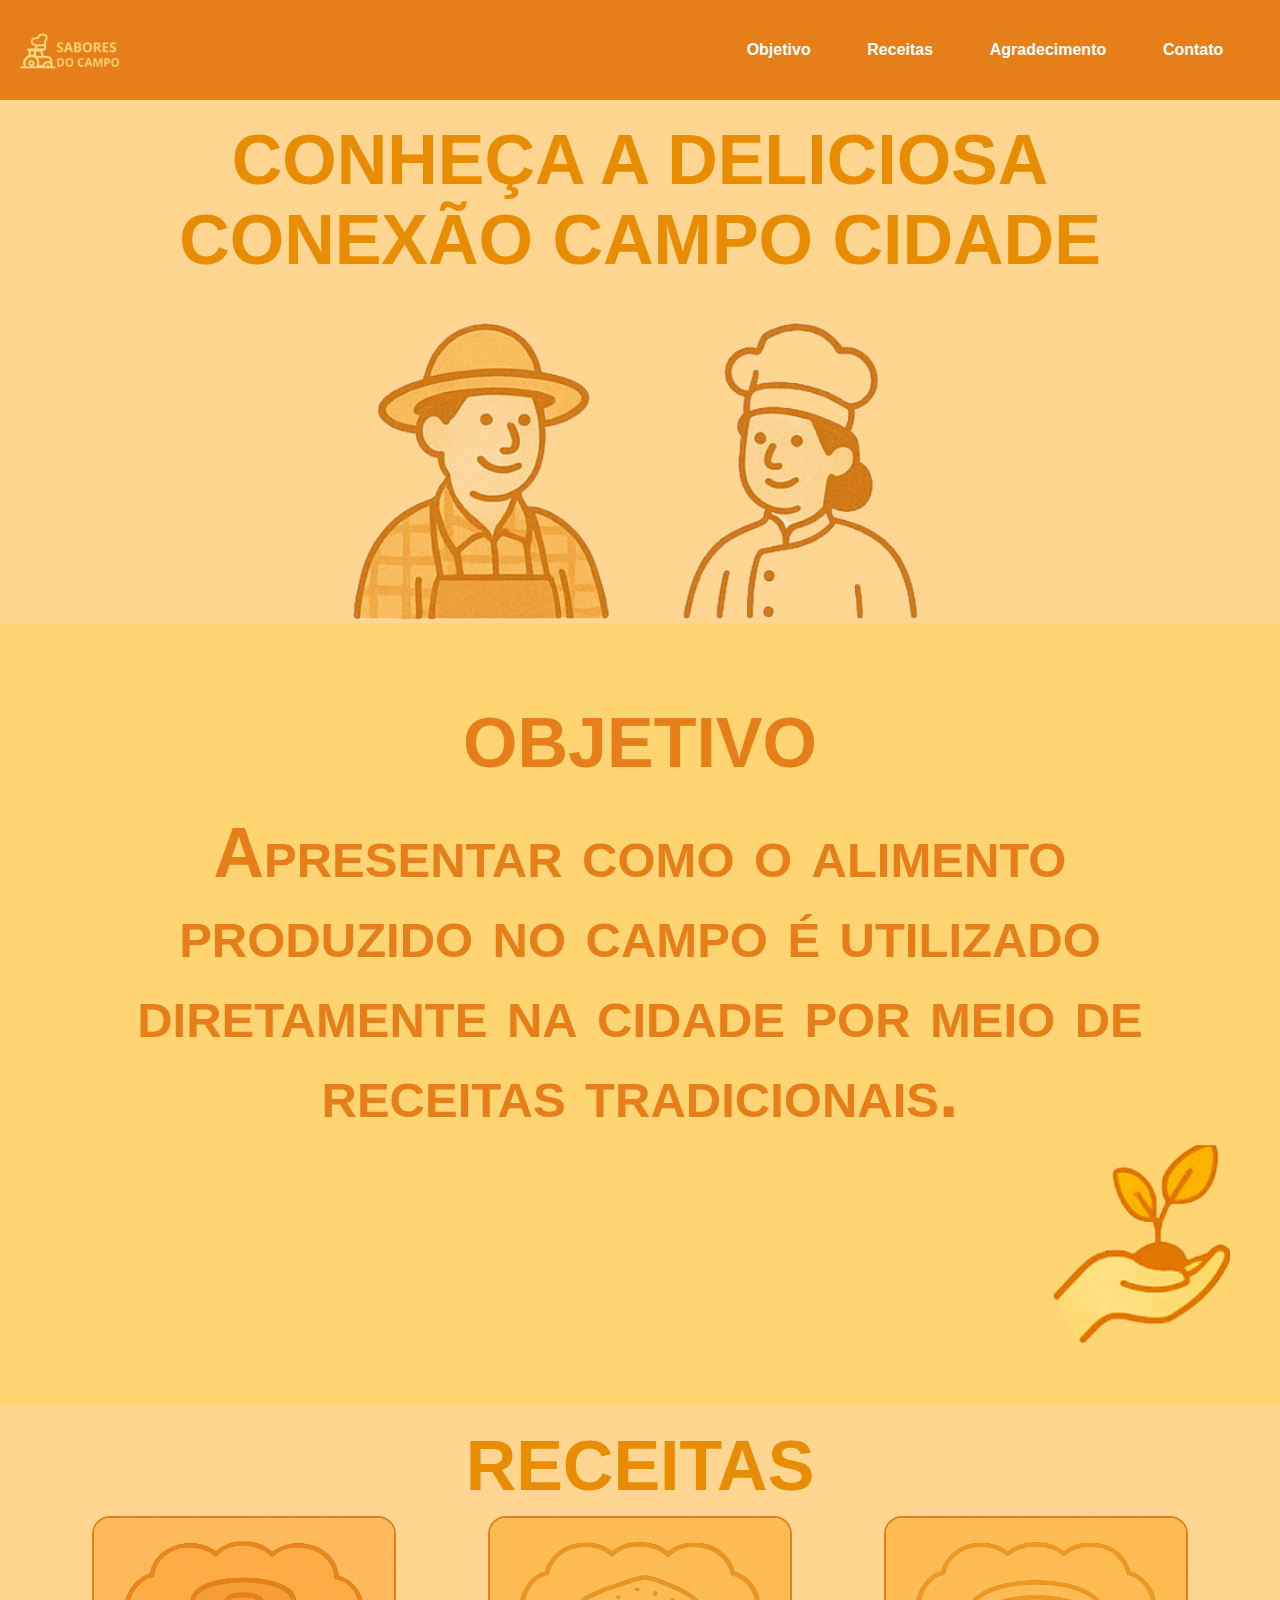
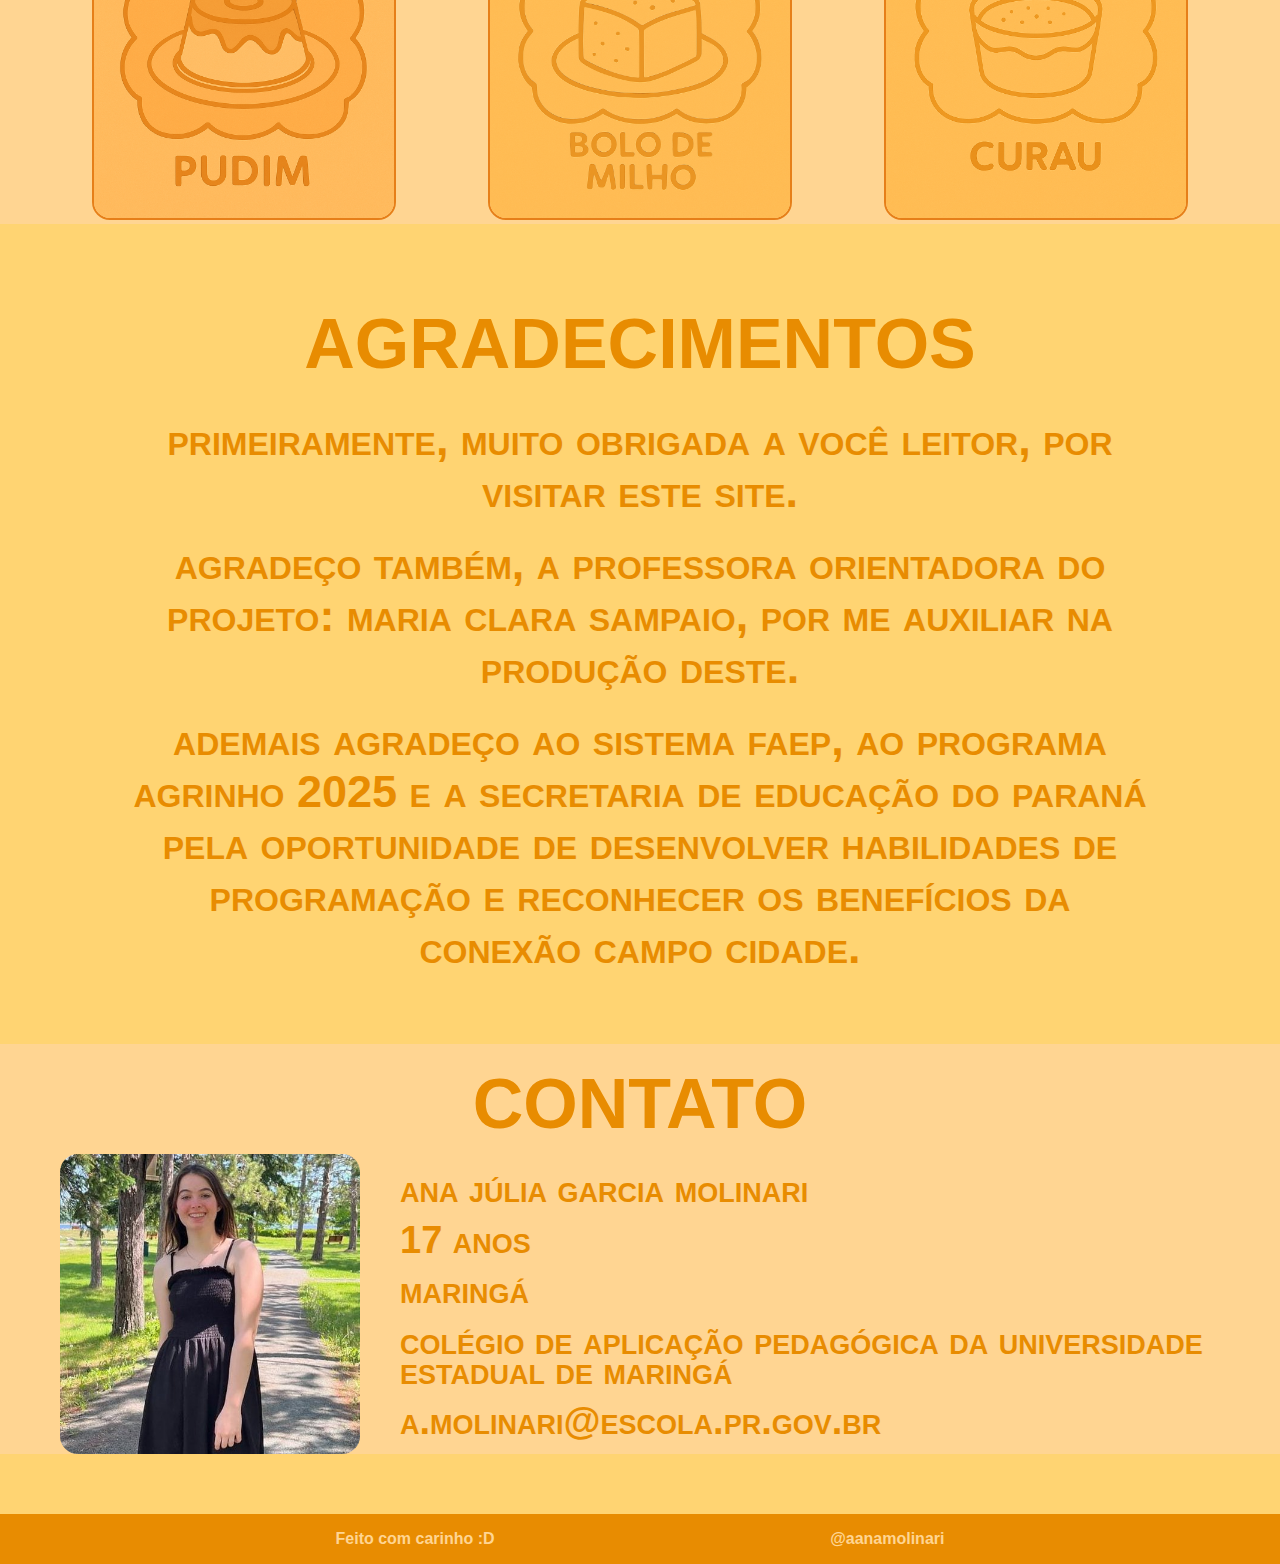
<file: index.html>
<!DOCTYPE html>
<html lang="pt-br">

<head>
    <meta charset="UTF-8">
    <meta name="viewport" content="width=device-width, initial-scale=1.0, user-scalable=no">
    <title>Sabores do campo</title>
    <link rel="stylesheet" href="./main.css">
    <link rel="stylesheet" href="./headerStyle.css">
    <link rel="stylesheet" href="./mobile.css">
</head>

<body>
    <header>
        <img class="logo" src="./logo.png" alt="">
        <div class="nav">

            <ul class="lista">
                <!-- <li><a href="#inicio">Início</a></li> -->
                <li><a href="#objetivo">Objetivo</a></li>
                <li><a href="#receitas">Receitas</a></li>
                <li><a href="#agradecimento">Agradecimento</a></li>
                <li><a href="#contato">Contato</a></li>
            </ul>
        </div>
    </header>


    <main>
        <!-- INICIO -->
        <section id="inicio" class="inicio">
            <div class="text">
                <p>CONHEÇA A DELICIOSA CONEXÃO CAMPO CIDADE</p>
            </div>
            <img src="./inicioBG.png" alt="imagem ilustrativa">

        </section>
        <!-- -------------------------------- -->

        <!-- OBJETIVO -->
        <section id="objetivo" class="objetivo">
            <div class="text">
                <p>OBJETIVO</p>
            </div>
            <div class="text small-text">
                <p>Apresentar como o alimento produzido no campo é utilizado diretamente na cidade por meio de receitas tradicionais.</p>
            </div>
            <img src="./objetivoBG.png" alt="imagem ilustrativa">

        </section>
        <!-- -------------------------------- -->

        <!-- RECEITAS -->
        <section id="receitas" class="receitas">
            <div class="text">
                <p>RECEITAS</p>
            </div>

            <div class="card">
                <a href="pudim.html"><img src="./receita-pudim.png" alt="icone de um pudim"></a>
                <a href="boloMilho.html"><img src="./receita-boloDeMilho.png" alt="icone de um pudim"></a>
                <a href="curau.html"><img src="./receita-curau.png" alt="icone de um pudim"></a>
                
            </div>

        </section>
        <!-- -------------------------------- -->

        <!-- AGRADECIMENTOS -->
        <section id="agradecimento" class="agradecimento">
            <div class="text">
                <p>AGRADECIMENTOS</p>
            </div>

            <div class="text small-text">
                <p>primeiramente, muito obrigada a você leitor, por visitar este site.</p>
                <p>agradeço também, a professora orientadora do projeto: maria clara sampaio, por me auxiliar na produção deste.</p>
                <p>ademais agradeço ao sistema faep, ao programa agrinho 2025 e a secretaria de educação do paraná pela oportunidade de desenvolver habilidades de programação e reconhecer os benefícios da conexão campo cidade.</p>
            </div>


        </section>
        <!-- -------------------------------- -->

        <!-- CONTATO -->
        <section id="contato" class="contato">
            <div class="text">
                <p>CONTATO</p>
            </div>

            <div class="conteudo">
            
                <img src="./autora.png" alt="foto da autora">
                <div class="text small-text">
                    <p>ana júlia garcia molinari</p>
                    <p>17 anos</p>
                    <p>maringá</p>
                    <p>colégio de aplicação pedagógica da universidade estadual de maringá</p>
                    <p id="email">a.molinari@escola.pr.gov.br</p>
                    
                </div>

            </div>


        </section>
        <!-- -------------------------------- -->

        <footer class="footer">
            <p>Feito com carinho :D</p>
            <p>@aanamolinari</p>
        </footer>


    </main>
    



</body>

</html>
</file>
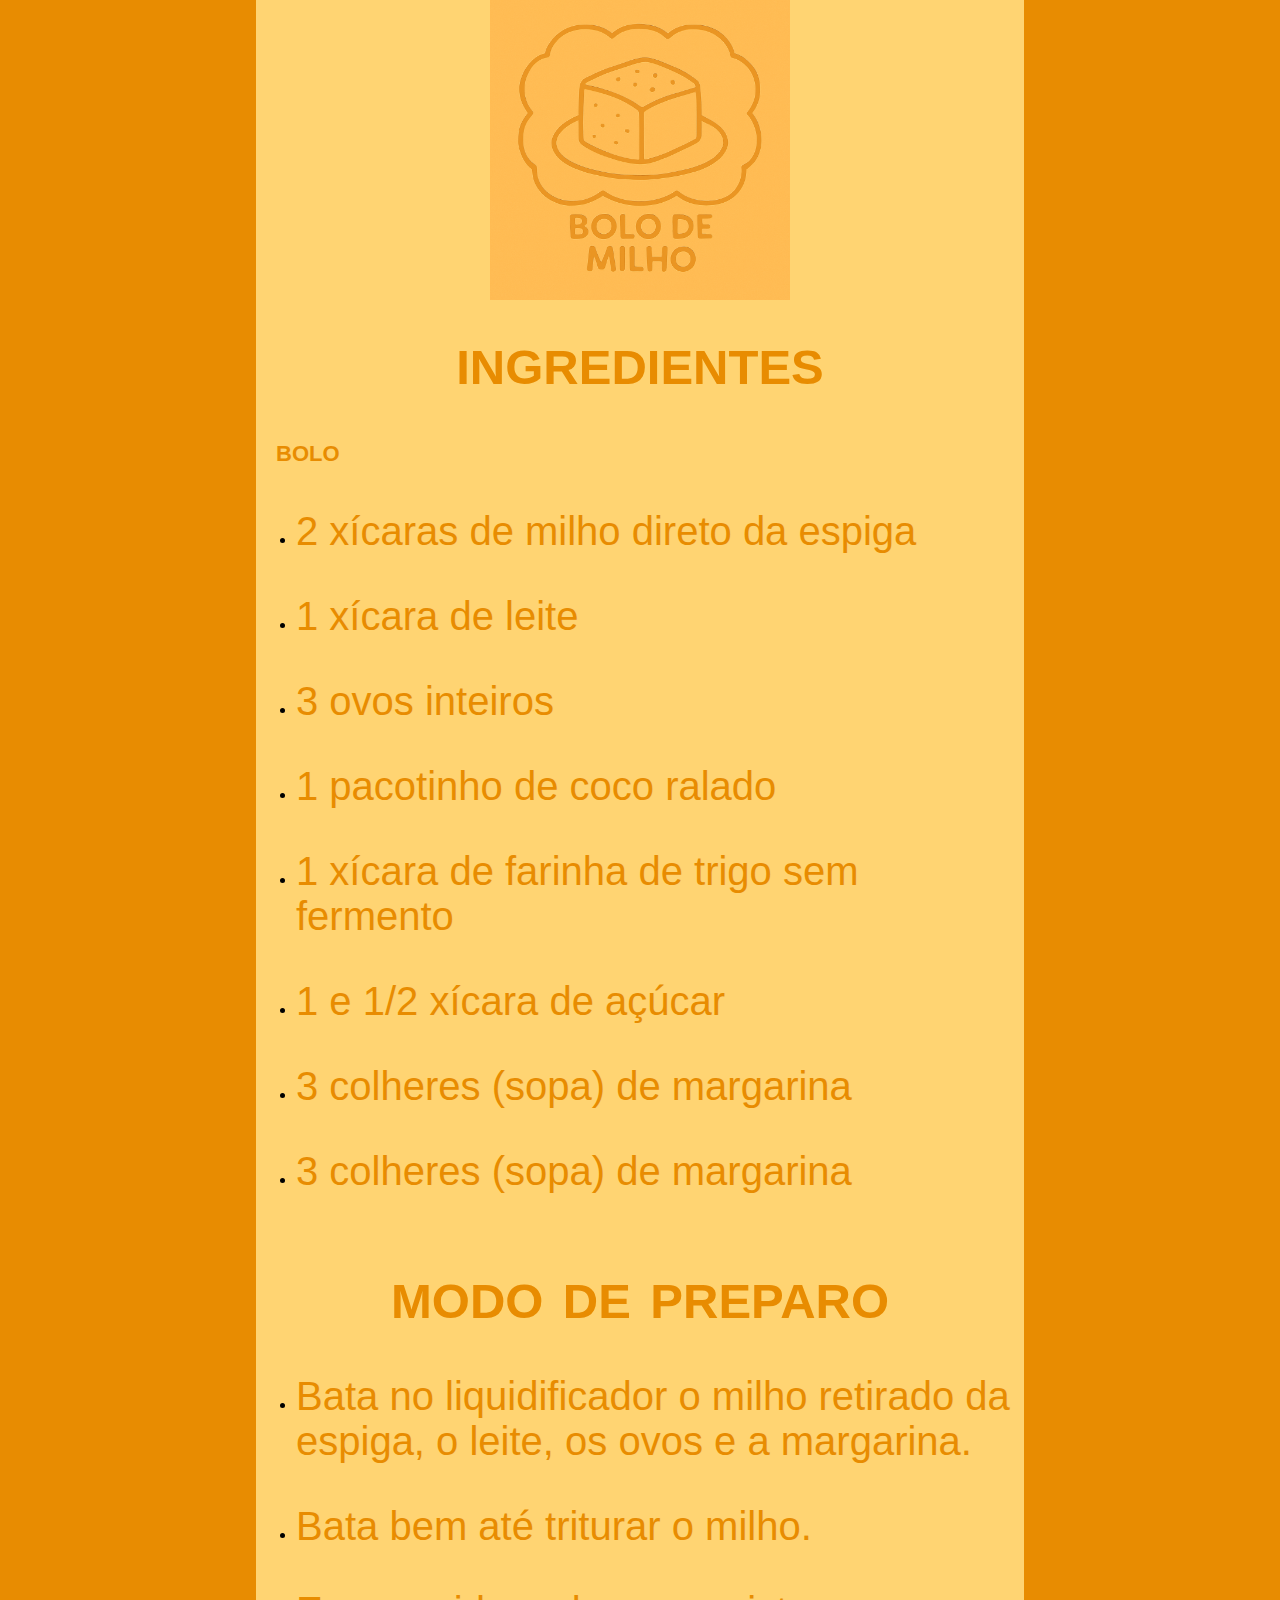
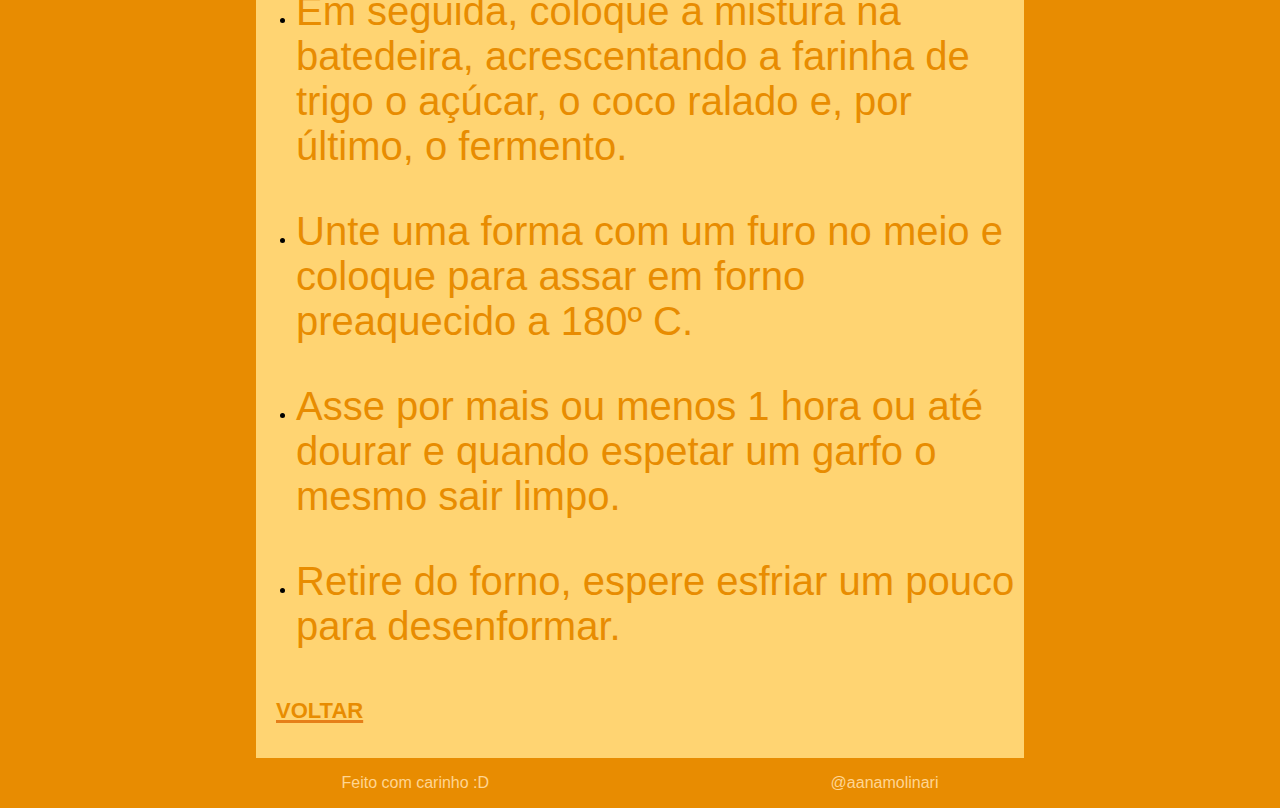
<file: boloMilho.html>
<!DOCTYPE html>
<html lang="pt-br">
<head>
    <meta charset="UTF-8">
    <meta name="viewport" content="width=device-width, initial-scale=1.0, user-scalable=no">
    <title>Bolo de milho</title>
    <link rel="stylesheet" href="./receitas.css">
    <link rel="stylesheet" href="./receitasMobile.css">
</head>
<body>
    <main>
        <div class="icone">
            <img src="./receita-boloDeMilho.png" alt="icone de um bolo de milho">
        </div>

        <div class="ingredientes">
            <p class="title">ingredientes</p>
            <p class="small-text">bolo</p>

            <ul>
                <li><p>2 xícaras de milho direto da espiga</p></li>
                <li><p>1 xícara de leite</p></li>
                <li><p>3 ovos inteiros</p></li>
                <li><p>1 pacotinho de coco ralado</p></li>
                <li><p>1 xícara de farinha de trigo sem fermento</p></li>
                <li><p>1 e 1/2 xícara de açúcar</p></li>
                <li><p>3 colheres (sopa) de margarina</p></li>
                <li><p>3 colheres (sopa) de margarina</p></li>
            </ul>

        </div>

        <div class="ingredientes">
            <p class="title">modo de preparo</p>


            <ul>
                <li><p>Bata no liquidificador o milho retirado da espiga, o leite, os ovos e a margarina.</p></li>
                <li><p>Bata bem até triturar o milho.</p></li>
                <li><p>Em seguida, coloque a mistura na batedeira, acrescentando a farinha de trigo o açúcar, o coco ralado e, por último, o fermento.</p></li>
                <li><p>Unte uma forma com um furo no meio e coloque para assar em forno preaquecido a 180º C.</p></li>
                <li><p>Asse por mais ou menos 1 hora ou até dourar e quando espetar um garfo o mesmo sair limpo.</p></li>
                <li><p>Retire do forno, espere esfriar um pouco para desenformar.</p></li>
            </ul>


            <a href="index.html#receitas"><p class="small-text">voltar</p></a>
        </div>




    </main>
    <footer class="footer">
            <p>Feito com carinho :D</p>
            <p>@aanamolinari</p>
    </footer>
    
</body>
</html>
</file>
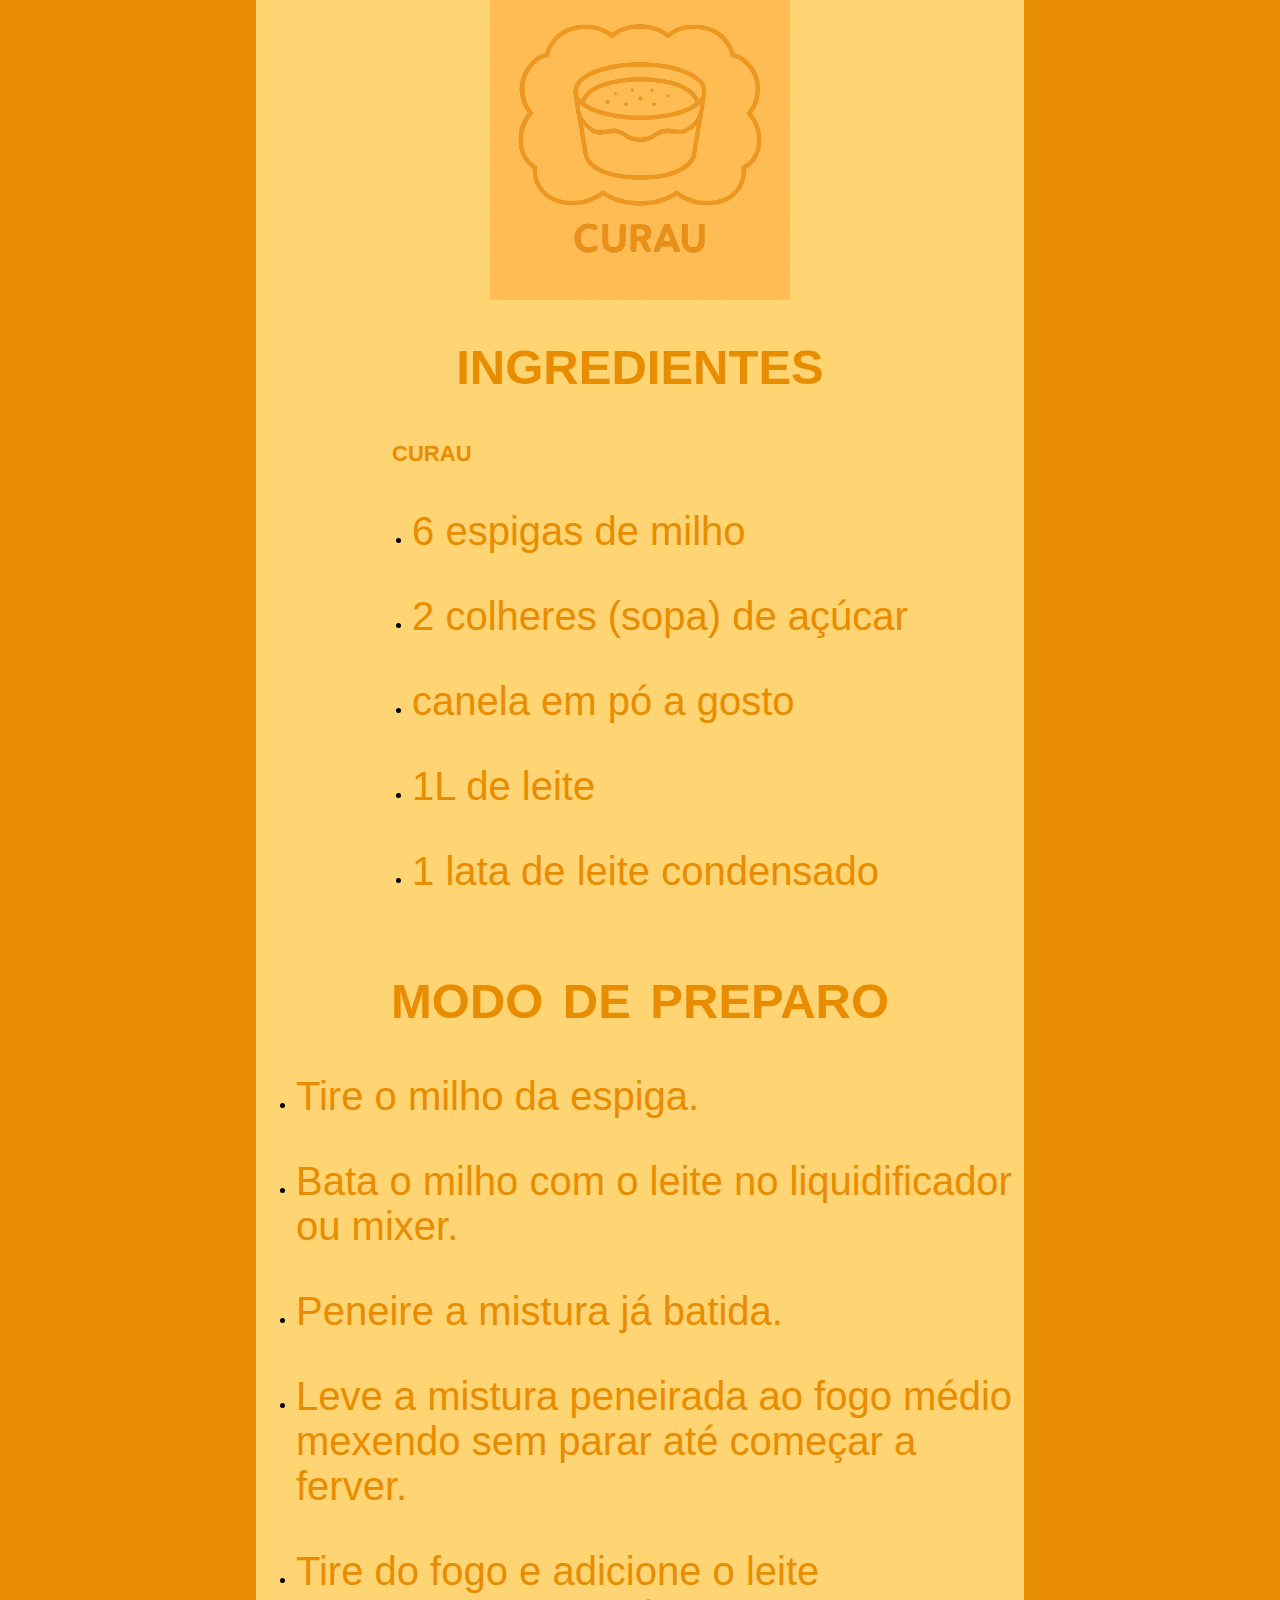
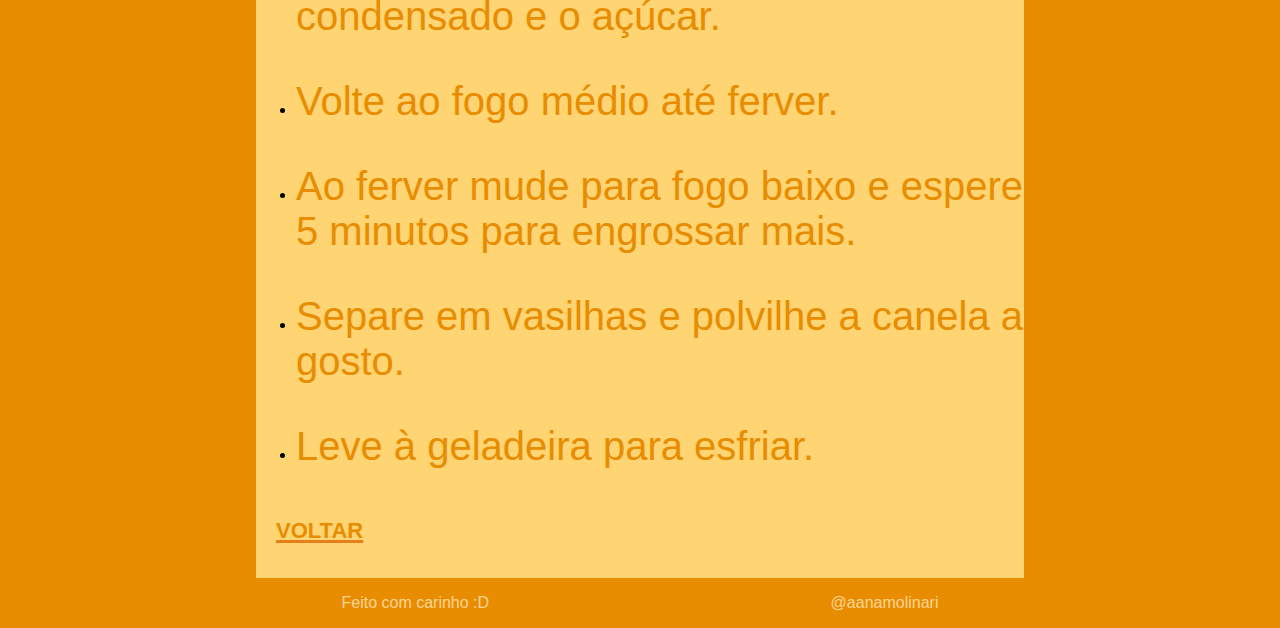
<file: curau.html>
<!DOCTYPE html>
<html lang="pt-br">
<head>
    <meta charset="UTF-8">
    <meta name="viewport" content="width=device-width, initial-scale=1.0, user-scalable=no">
    <title>Curau</title>
    <link rel="stylesheet" href="./receitas.css">
    <link rel="stylesheet" href="./receitasMobile.css">
</head>
<body>
    <main>
        <div class="icone">
            <img src="./receita-curau.png" alt="icone de um curau">
        </div>

        <div class="ingredientes">
            <p class="title">ingredientes</p>
            <p class="small-text">curau</p>

            <ul>
                <li><p>6 espigas de milho</p></li>
                <li><p>2 colheres (sopa) de açúcar</p></li>
                <li><p>canela em pó a gosto</p></li>
                <li><p>1L de leite</p></li>
                <li><p>1 lata de leite condensado</p></li>

            </ul>


        </div>

        <div class="ingredientes">
            <p class="title">modo de preparo</p>

            <ul>
                <li><p>Tire o milho da espiga.</p></li>
                <li><p>Bata o milho com o leite no liquidificador ou mixer.</p></li>
                <li><p>Peneire a mistura já batida.</p></li>
                <li><p>Leve a mistura peneirada ao fogo médio mexendo sem parar até começar a ferver.</p></li>
                <li><p>Tire do fogo e adicione o leite condensado e o açúcar.</p></li>
                <li><p>Volte ao fogo médio até ferver.</p></li>
                <li><p>Ao ferver mude para fogo baixo e espere 5 minutos para engrossar mais.</p></li>
                <li><p>Separe em vasilhas e polvilhe a canela a gosto.</p></li>
                <li><p>Leve à geladeira para esfriar.</p></li>
            </ul>


            <a href="index.html#receitas"><p class="small-text">voltar</p></a>
        </div>




    </main>
    <footer class="footer">
            <p>Feito com carinho :D</p>
            <p>@aanamolinari</p>
    </footer>
</body>
</html>
</file>
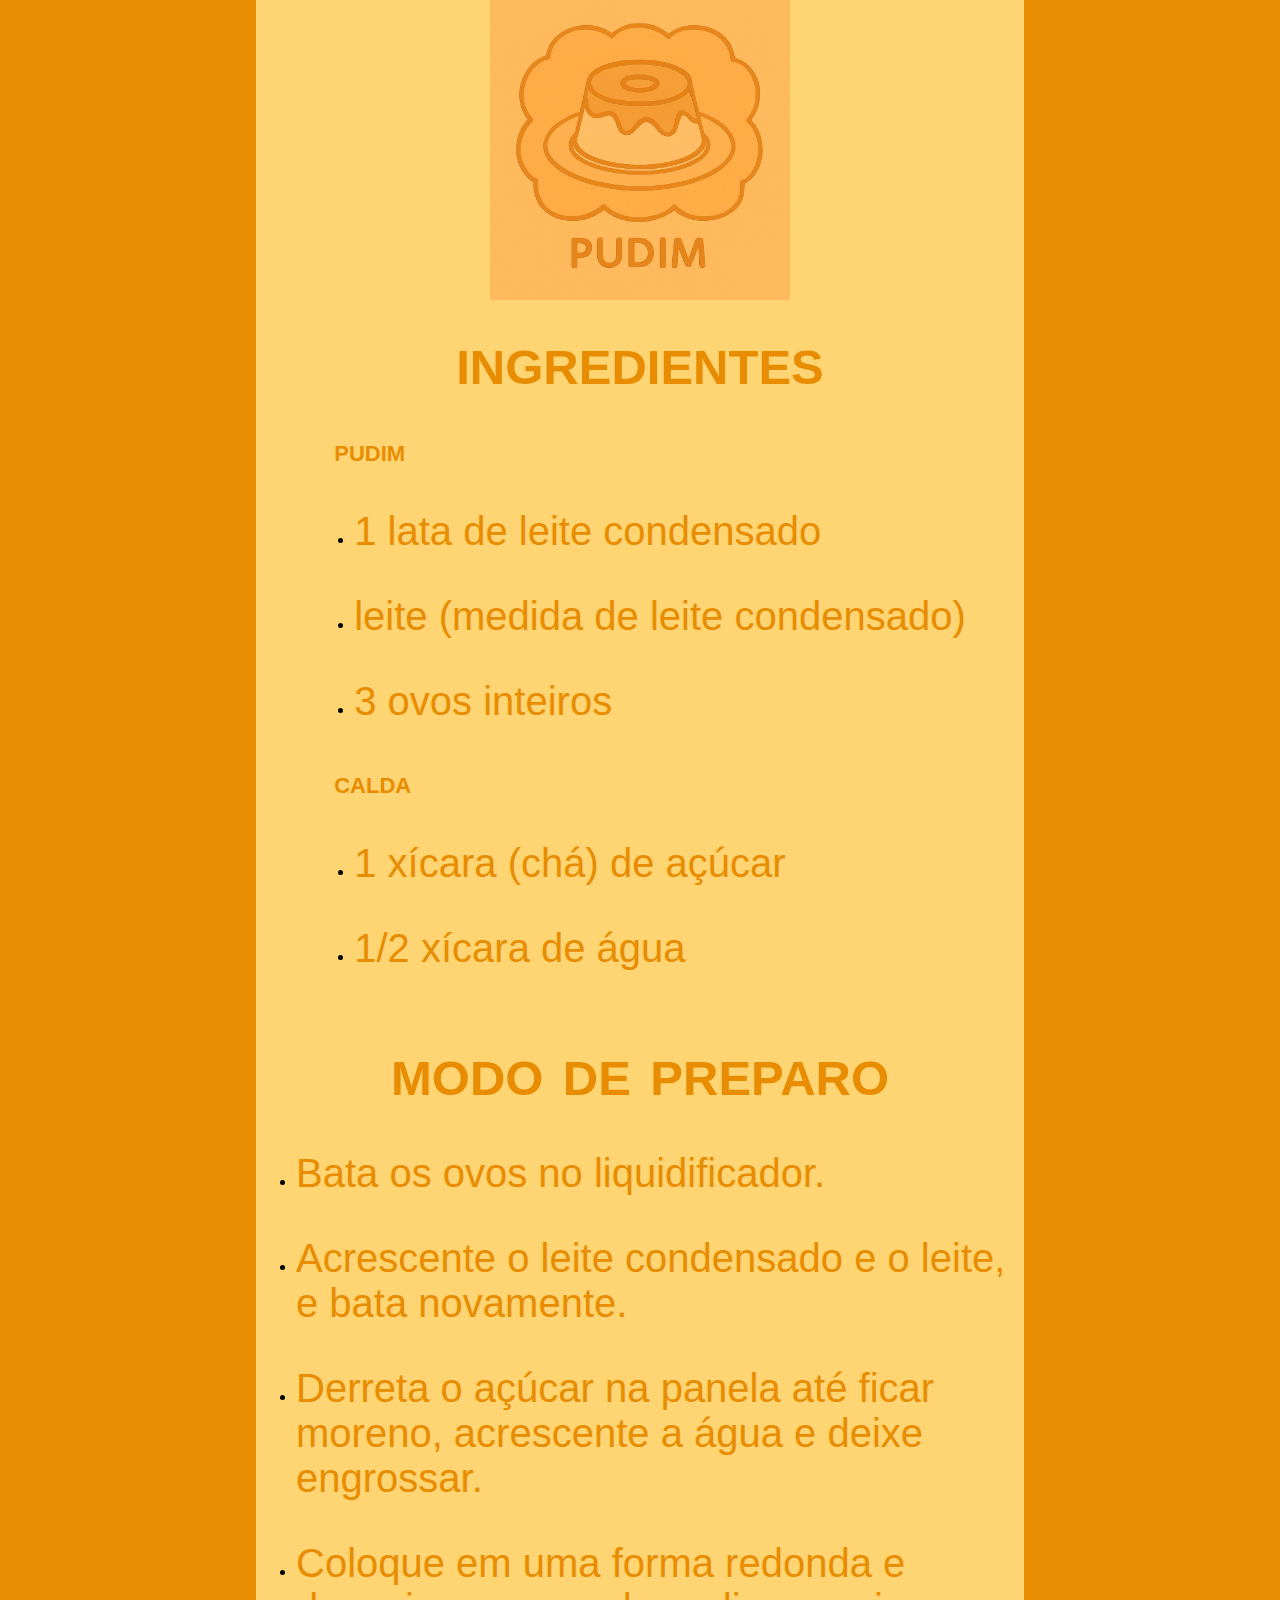
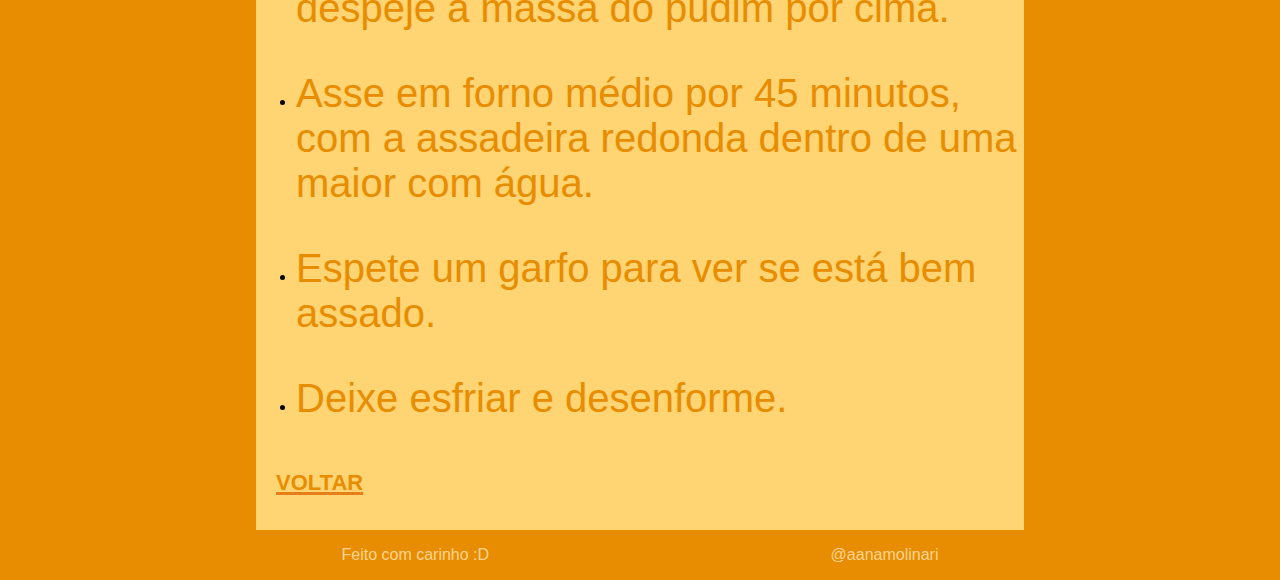
<file: pudim.html>
<!DOCTYPE html>
<html lang="pt-br">
<head>
    <meta charset="UTF-8">
    <meta name="viewport" content="width=device-width, initial-scale=1.0, user-scalable=no">
    <title>Pudim</title>
    <link rel="stylesheet" href="./receitas.css">
    <link rel="stylesheet" href="./receitasMobile.css">
</head>
<body>
    <main>
        <div class="icone">
            <img src="./receita-pudim.png" alt="icone de um pudim">
        </div>

        <div class="ingredientes">
            <p class="title">ingredientes</p>
            <p class="small-text">pudim</p>

            <ul>
                <li><p>1 lata de leite condensado</p></li>
                <li><p>leite (medida de leite condensado)</p></li>
                <li><p>3 ovos inteiros</p></li>

            </ul>

            <p class="small-text">calda</p>

            <ul>
                <li><p>1 xícara (chá) de açúcar</p></li>
                <li><p>1/2 xícara de água</p></li>
            </ul>


        </div>

        <div class="ingredientes">
            <p class="title">modo de preparo</p>


            <ul>
                <li>
                    <p>Bata os ovos no liquidificador.</p>
                </li>
                <li>
                    <p>Acrescente o leite condensado e o leite, e bata novamente.</p>
                </li>
                <li>
                    <p>Derreta o açúcar na panela até ficar moreno, acrescente a água e deixe engrossar.</p>
                </li>
                <li>
                    <p>Coloque em uma forma redonda e despeje a massa do pudim por cima.</p>
                </li>
                <li>
                    <p>Asse em forno médio por 45 minutos, com a assadeira redonda dentro de uma maior com água.</p>
                </li>
                <li>
                    <p>Espete um garfo para ver se está bem assado.</p>
                </li>
                <li>
                    <p>Deixe esfriar e desenforme.</p>
                </li>
            </ul>


            <a href="index.html#receitas"><p class="small-text">voltar</p></a>
        </div>


    </main>
    <footer class="footer">
            <p>Feito com carinho :D</p>
            <p>@aanamolinari</p>
    </footer>
    
</body>
</html>
</file>
<file: main.css>
:root{
    --laranja-bem-escuro: #e36e00;
    --laranja-escuro: #e67f19;
    --laranja-medio: #e88c01;
    --laranja-claro: #ffd472;
    --laranja-bem-clarinho: #ffd592;
}

html{
    scroll-behavior: smooth;
}

body{
    display: flex;
    margin: 0;
    padding: 0;
    width: 100%;
    flex-direction: column;
    background-color: var(--laranja-claro);
    font-family: 'Gill Sans', 'Gill Sans MT', Calibri, 'Trebuchet MS', sans-serif;
    font-weight: bold;
}

main{
    width: 100%;
    margin: 0%;
    padding: 0%;
}

section{
    width: 100%;
    display: flex;
    flex-direction: column;
    align-items: center;
    justify-content: center;
    margin-bottom: 60px;

    /* background-color: var(--laranja-bem-clarinho); */

}

section .text{
    width: 80%;
}

section .text p{
    text-align: center;
    font-variant-caps: small-caps;
    color: var(--laranja-medio);

    font-weight: 900;
    font-size: 70px;
    margin: 20px 0px 10px 0px;
}

.inicio img{
    width: 600px;
}

.inicio{
    background-color: var(--laranja-bem-clarinho);
}

.objetivo .small-text{
    color: var(--laranja-medio);
    font-size: 40px;
}

.objetivo .text p{
    color: var(--laranja-escuro);
}

.objetivo img{ 
    align-self: flex-end;
    width: 180px;
    margin-right: 50px;
}

.receitas{
    background-color: var(--laranja-bem-clarinho);
}

.receitas .card{
    width: 100%;
    display: flex;
    flex-direction: row;
    align-items: center;
    justify-content: space-evenly;
    cursor: pointer;
    
}

.receitas .card img{
    width: 300px;
    border-radius: 18px;
    border: 2px solid var(--laranja-escuro);

}


.receitas .card img:hover{
    border: 2px solid white;

}

.agradecimento .small-text p{
    font-size: 45px;
}

.contato{
    background-color: var(--laranja-bem-clarinho);
}

.contato .conteudo{
    display: flex;
    width: 100%;
    flex-direction: row;
}

.contato .conteudo img{
    border-radius: 18px;
    height: 300px;
    width: 300px;
    margin-left: 60px;
    align-self: center;
}

.contato .conteudo .small-text{
    width: 100%;
}

.contato .conteudo .small-text p{
    padding-left: 40px;
    padding-right: 20px;
    text-align: left;
    font-weight: 600;
    font-size: 38px;
    line-height: 0.8;
}


footer{
    width: 100%;
    display: flex;
    flex-direction: row;
    align-items: center;
    justify-content: space-evenly;

    color: var(--laranja-bem-clarinho);
    background-color: var(--laranja-medio);
}
</file>
<file: headerStyle.css>
header {
    width: 100%;
    background-color: var(--laranja-escuro);
    height: 100px;
    display: flex;
}

.logo {
    margin-left: 20px;
    height: 100%;
    /* width: 10% ; */
    /* text-align: right; */
}


.nav{
    width: 100%;
    display: flex;

    justify-content: end;

}

.nav .lista {
    list-style: none;
    width: 50%;
    
    display: flex;
    flex-direction: row;
    
    align-items: center;
    justify-content: space-evenly;
    color: white;    
    margin: 5px;
}

.nav .lista a{
    text-decoration: none;
    color: white;
    margin: 5px;
}

.nav .lista li:hover{
    background-color: var(--laranja-claro);
}
</file>
<file: mobile.css>
@media only screen and (max-width: 940px){
    .receitas .card img{
        width: 250px;
    }
}


@media only screen and (max-width: 818px){
    .nav .lista{
        width: 100%;
        padding: 0%;
        font-size: 0.8rem;
    }

    .logo{
        margin-left: 0px;
    }

    section .text{
        width: 90%;
    }

    section .text p{
        font-size: 30px;
    }

    .inicio img{
        width: 300px;
    }

    .objetivo img{
        width: 50px;
    }

    .receitas .card{
        flex-direction: column;
    }

    .contato .conteudo{
        flex-direction: column;
    }

    .contato .conteudo img{
        margin-left: 0px;
    }

    .contato .conteudo .small-text{
        width: 100%;
    }

    #email{
        font-size: 20px;
    }

}

@media only screen and (max-width: 400px){
    .nav .lista{
        /* font-size: 0.5rem; */
        justify-content: space-between;
    }

    .nav a{
        margin: 0px;
    }

    section .text p{
        font-size: 20px;
    }



}
</file>
<file: receitas.css>
:root{
    --laranja-escuro: #e67f19;
    --laranja-medio: #e88c01;
    --laranja-claro: #ffd472;
    --laranja-bem-clarinho: #ffd592;
}

body{
    display: flex;
    flex-direction: column;
    align-items: center;
    font-family: 'Gill Sans', 'Gill Sans MT', Calibri, 'Trebuchet MS', sans-serif;


    margin: 0px;
    width: 100%;
    background-color: var(--laranja-medio);
}

main{
    display: flex;
    flex-direction: column;
    align-items: center;

    width: 60%;
    background-color: var(--laranja-claro);
}

main .icone{
    display: flex;
    align-items: center;
    justify-content: center;
}

main .icone img{
    width: 300px;
}

/* main .ingredientes{
    padding-right: 25px;
} */


main .ingredientes .title{
    text-align: center;
    font-variant-caps: small-caps;
    color: var(--laranja-medio);

    font-weight: 900;
    font-size: 70px;
    margin: 20px 0px 10px 0px;
}

.ingredientes ul li p{
    text-align: left;
    font-size: 2.5rem;
    color: var(--laranja-medio);
}

.small-text{
    font-variant-caps: small-caps;
    color: var(--laranja-medio);
    text-align: left;
    margin-left: 20px;

    font-weight: 900;
    font-size: 2rem;
}

a{
    text-decoration-color: var(--laranja-escuro);
}

footer{
    width: 100%;
    display: flex;
    flex-direction: row;
    align-items: center;
    justify-content: space-evenly;

    color: var(--laranja-bem-clarinho);
    background-color: var(--laranja-medio);
}
</file>
<file: receitasMobile.css>
@media only screen and (max-width: 769px){
    main{
        width: 90%;
    }
    
    .ingredientes ul li p{
        font-size: 1.5rem;
    }

    main .ingredientes .title{
        line-height: 0.8;
        margin-bottom: 50px;
    }

    /* .small-text{
        margin-left: 20px;
    } */




}

@media only screen and (max-width: 400px){
    main{
        width: 100%;
    }

    main .icone img{
        width: 90%;
    }

    main .ingredientes .title{
        font-size: 50px;
    }

    main .ingredientes li{
        padding-right: 25px;
    }

}
</file>
